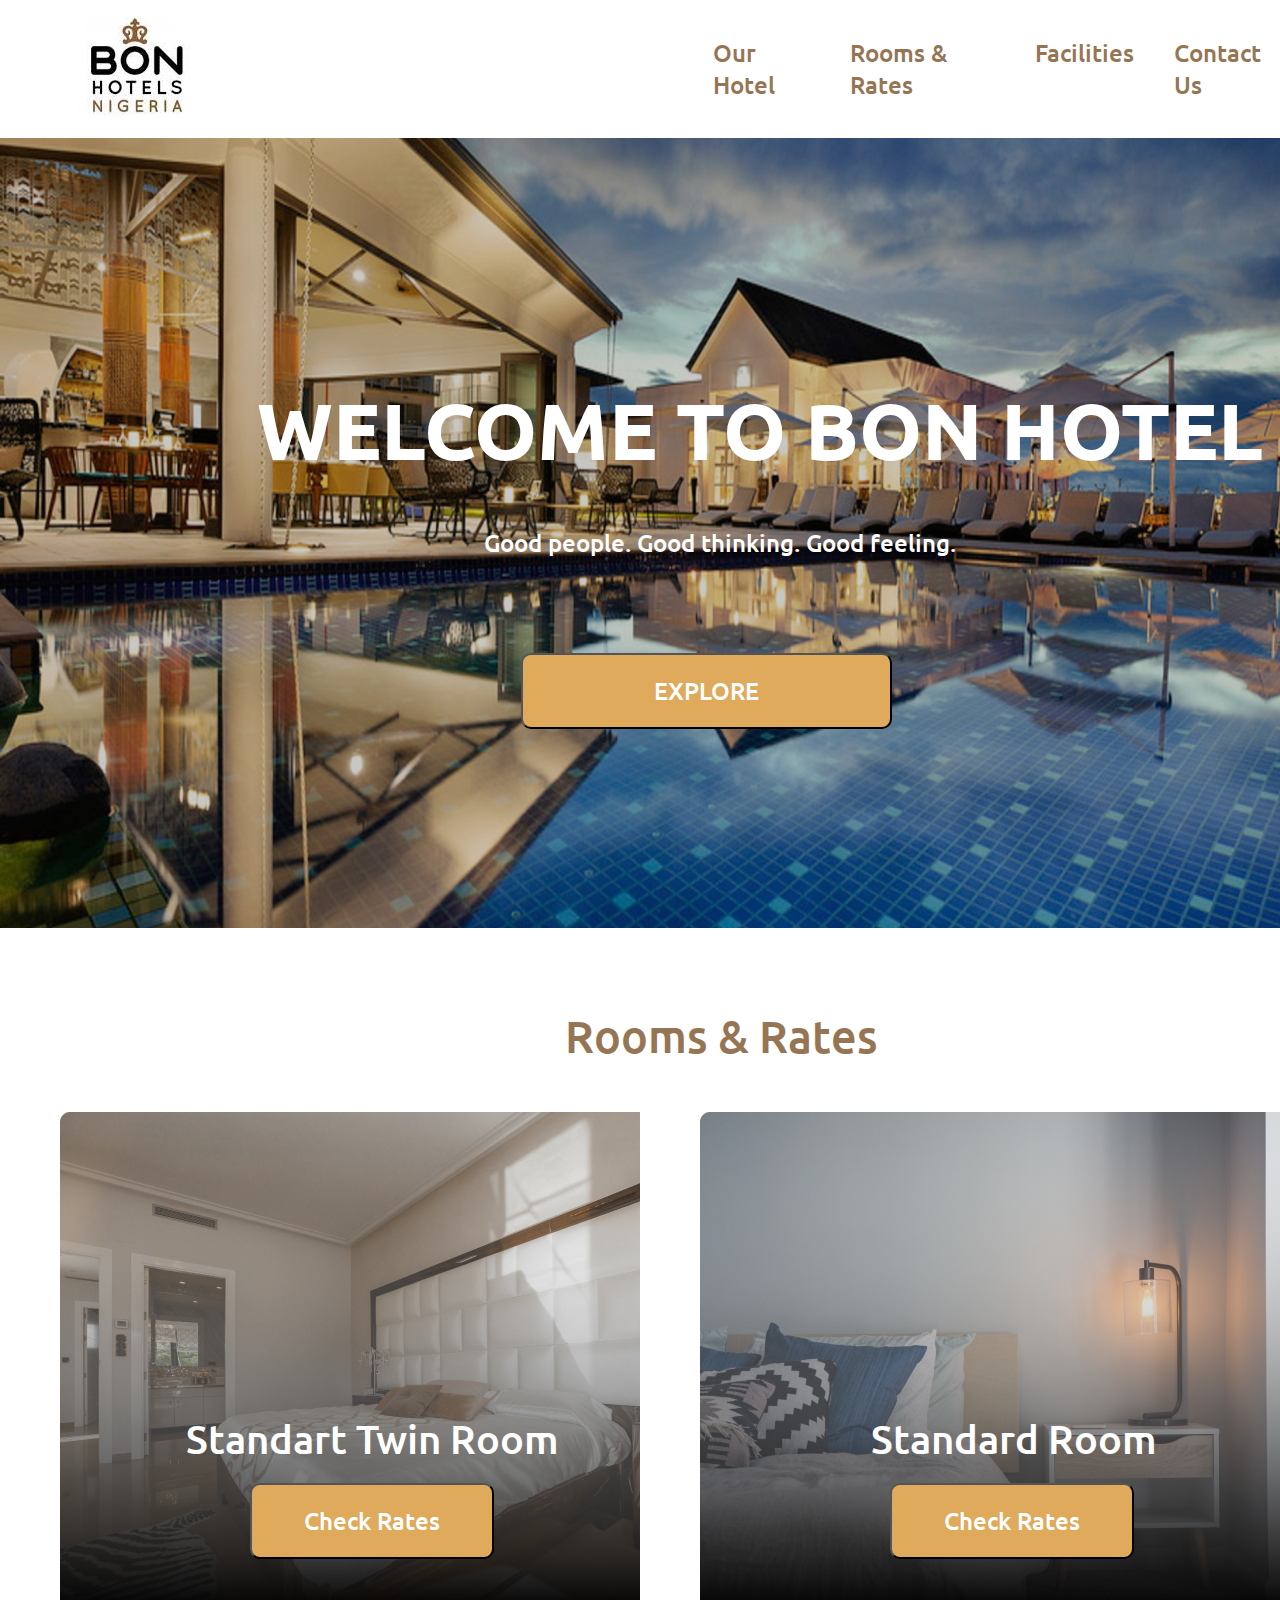
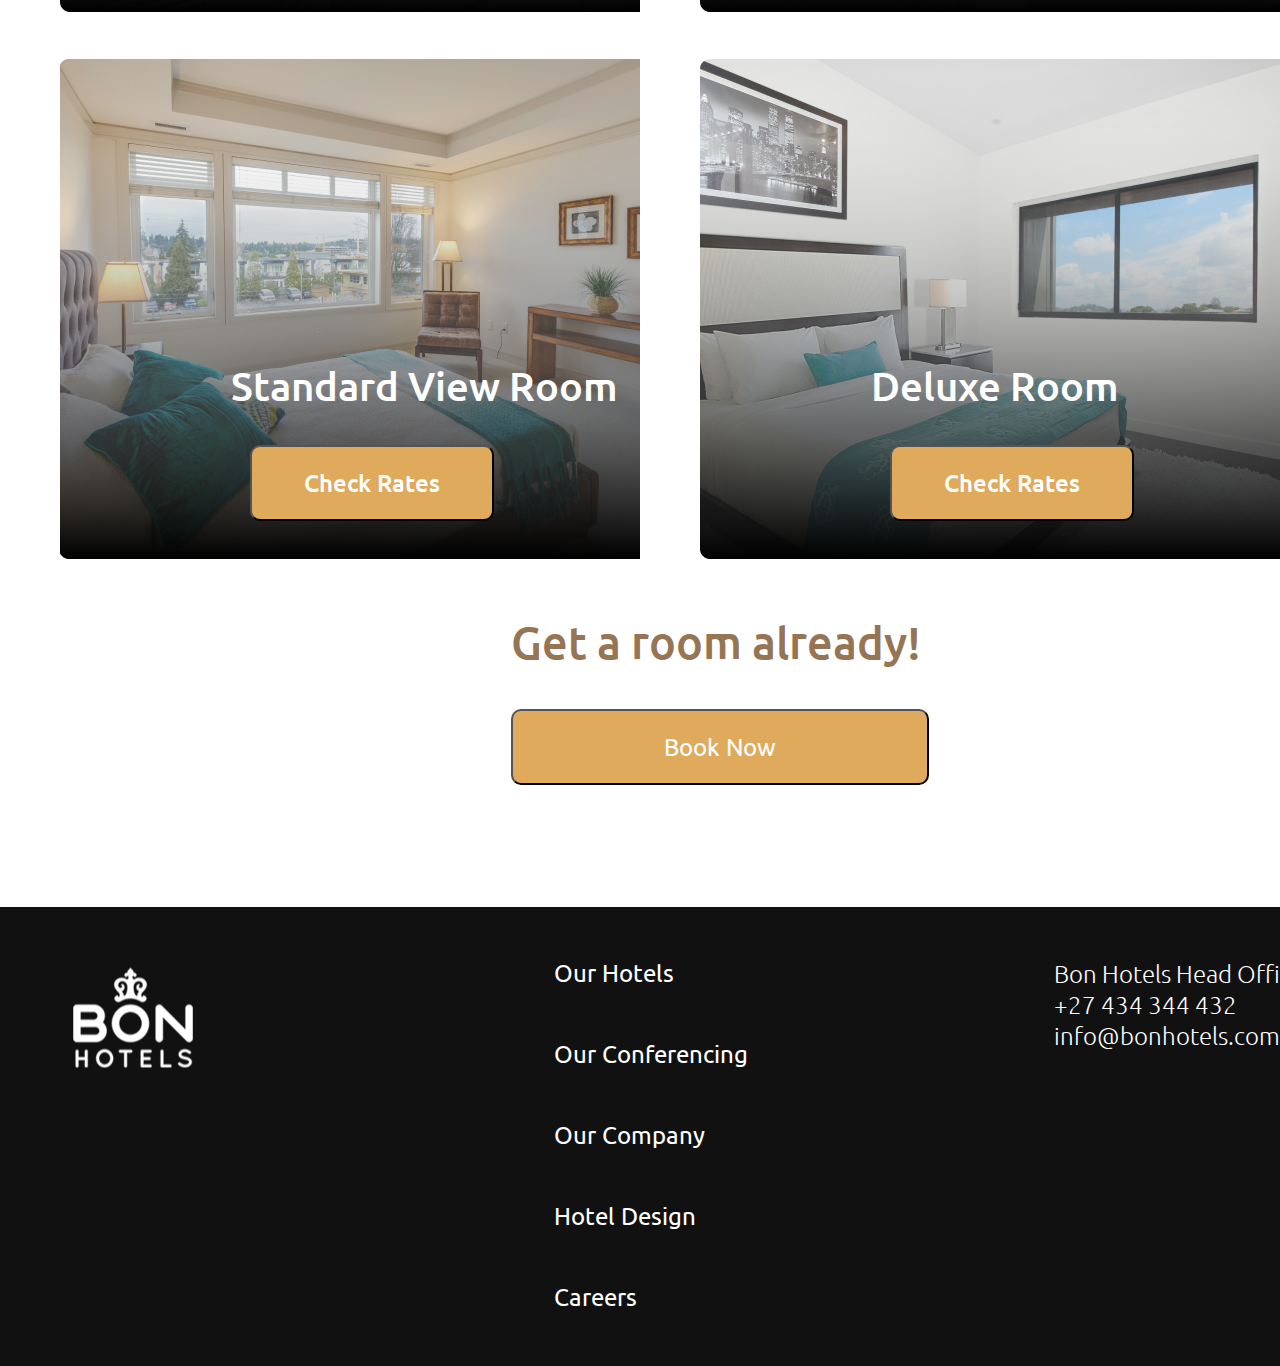
<file: index.html>
<!DOCTYPE html>
<html lang="en">
<head>
    <meta charset="UTF-8">
    <meta name="viewport" content="width=device-width, initial-scale=1.0">
    <title>Bon Hotel</title>
    <link rel="preconnect" href="https://fonts.googleapis.com">
    <link rel="preconnect" href="https://fonts.gstatic.com" crossorigin>
    <link href="https://fonts.googleapis.com/css2?family=Ubuntu:wght@300;500;700&display=swap" rel="stylesheet">
    <link rel="stylesheet" href="style.css">
</head>
<body>

              <!-- header -->
    <div class="header">
        
        
        <div class="logo">
            <img src="logo.png" alt="">
        </div>

        <div class="navigation">
            <a href="index.html">Our Hotel</a>
            <a href="rooms-rates.html">Rooms & Rates</a>
            <a href="#">Facilities</a>
            <a href="#">Contact Us</a>

        </div>

    </div>

    </div>

            <!-- main -->

            <div class="main">
                <h1 class="main-title">WELCOME TO BON HOTEL</h1>
                <p class="main-paragraph">Good people. Good thinking. Good feeling.</p>
                <div class="button1">
                        <button>
                            <a href="#">EXPLORE</a>
                        </button>
                </div>

            </div>

            <h2>Rooms & Rates</h2>

             <!-- Rooms & rates -->

            <div class="Rooms-Rates">
                <div class="standart-twin-room">
                    <h1>Standart Twin Room</h1>
                    <button>
                        <p>Check Rates</p>
                    </button>
                </div>

                <div class="Standart-Room">
                    <h1>Standard Room</h1>
                    <button>
                        <p>Check Rates</p>
                    </button>
                </div>

                </div>

            </div>  

            <div class="delux-view">

                <div class="Standard-View-Room">
                    <h1>Standard View Room</h1>
                    <button>
                        <p>Check Rates</p>
                    </button>
                </div>

                <div class="Deluxe-Room">
                    <h1>Deluxe Room</h1>
                    <button>
                        <p>Check Rates</p>
                    </button>
                </div>

            </div>

            <div class="book-now">
                <h3>Get a room already!</h3>
                <button>
                  <a href="#">Book Now</a>
                </button>
            </div>

    </div>

            <!-- footer -->

        <div class="footer">
            <div class="footer-logo">
                <img src="footer.png" alt="">
            </div>

            <div class="footer-info">
                <a href="#">Our Hotels</a>
                <a href="#">Our Conferencing</a>
                <a href="#">Our Company</a>
                <a href="#">Hotel Design</a>
                <a href="#">Careers</a>
            </div>

            <div class="footer-contact">
                    <a href="#">Bon Hotels Head Office </a>
                    <a href="#">+27 434 344 432</a>
                    <a href="#">info@bonhotels.com</a> 
            </div>
        </div>

</body>
</html>
</file>
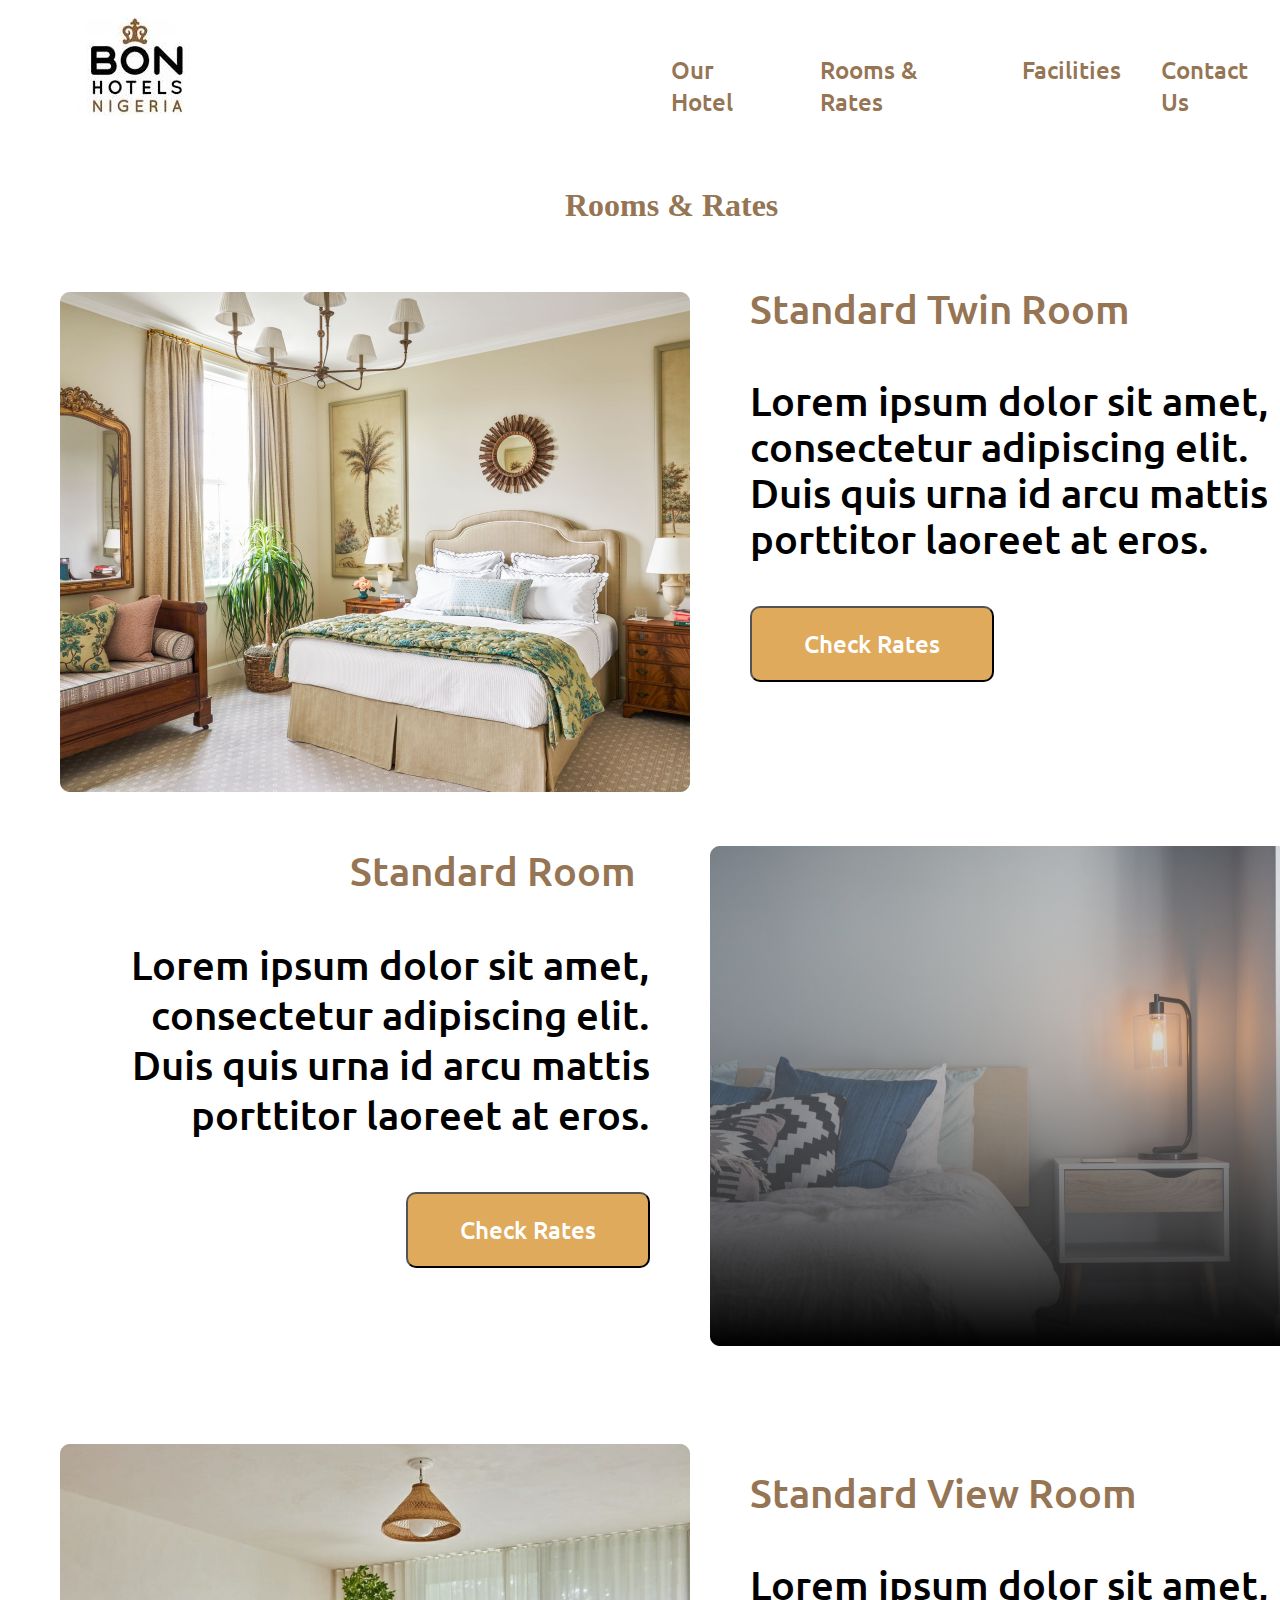
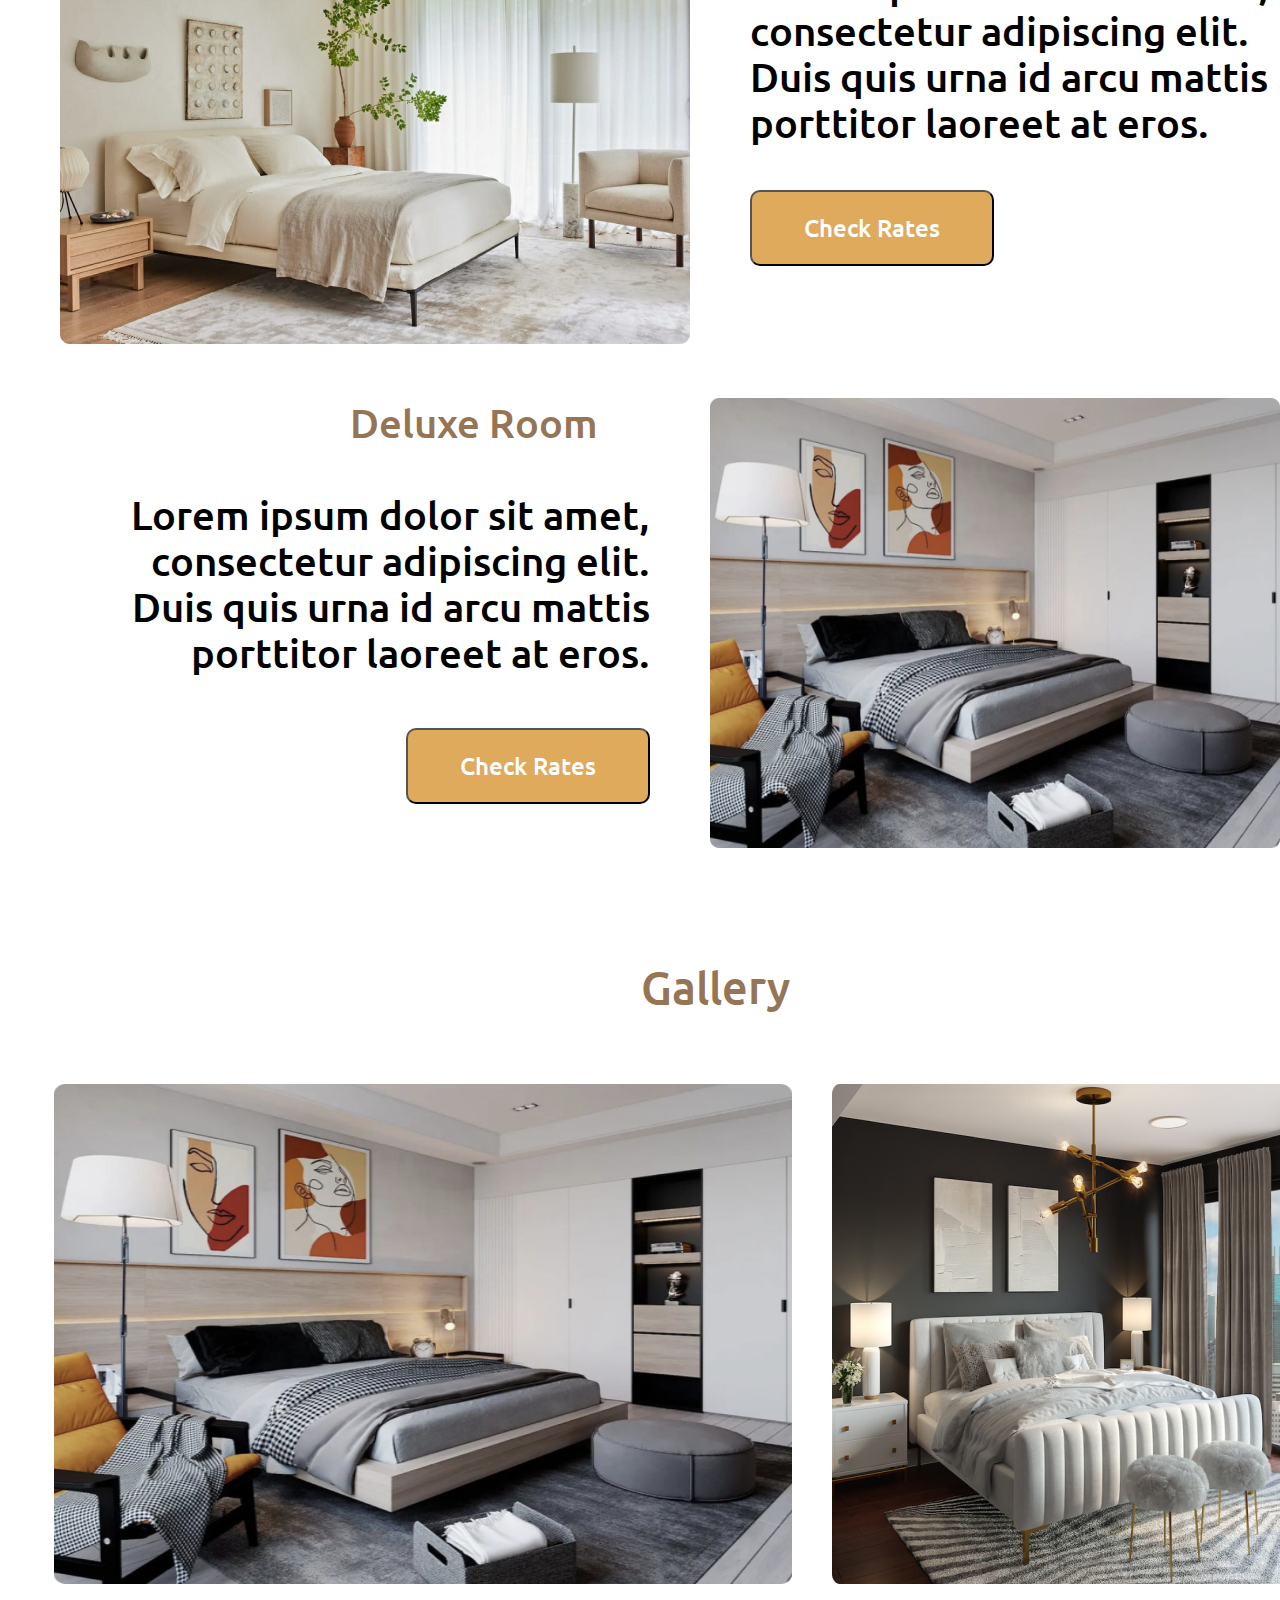
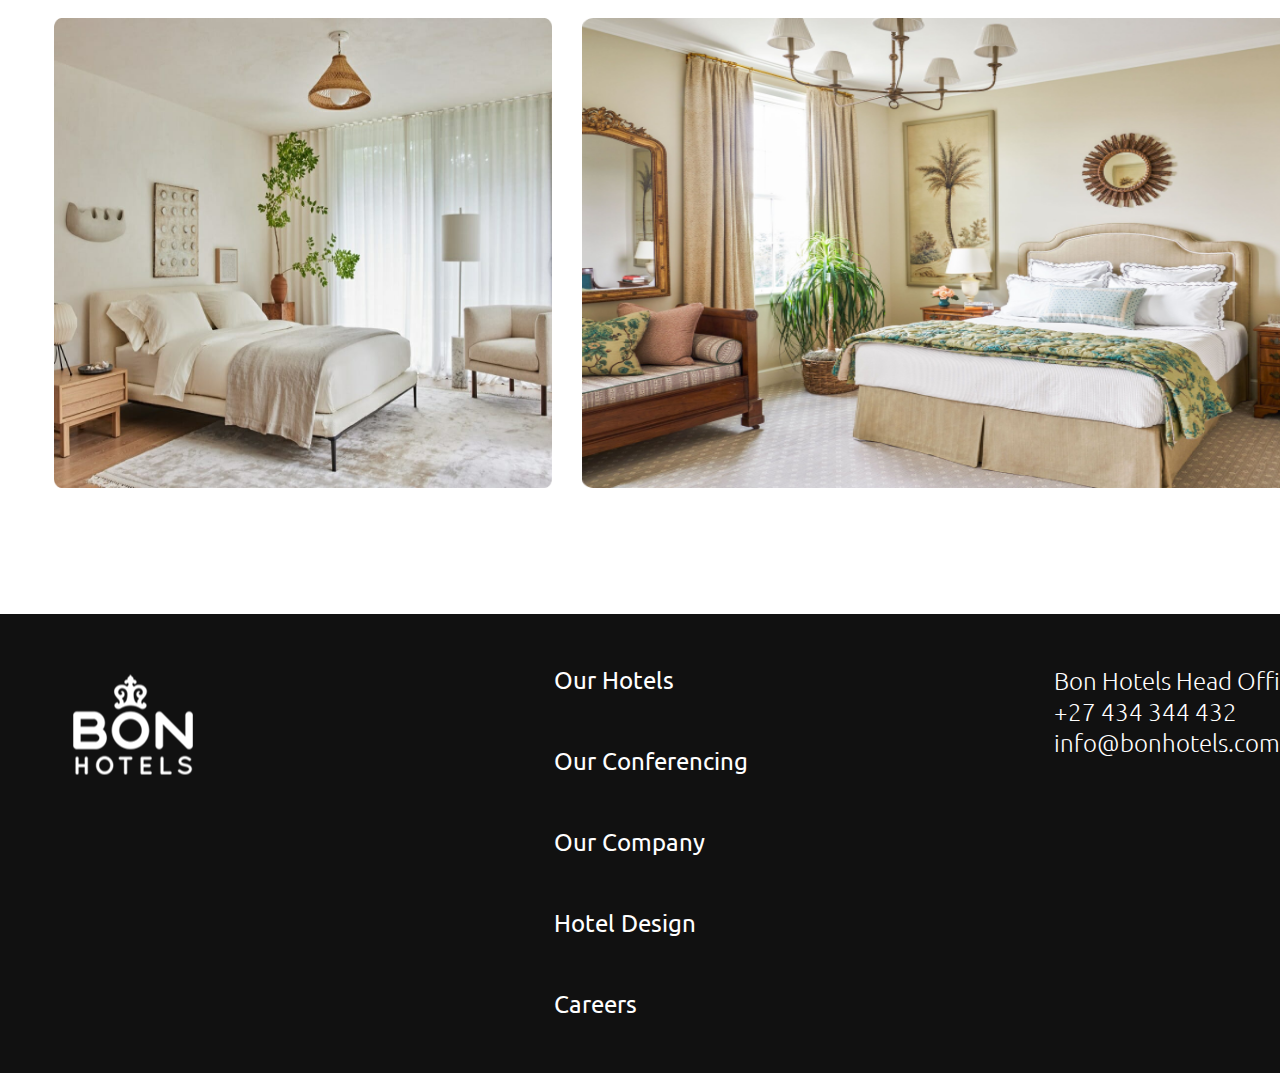
<file: rooms&rates.html>
<!DOCTYPE html>
<html lang="en">
<head>
    <meta charset="UTF-8">
    <meta name="viewport" content="width=device-width, initial-scale=1.0">
    <title>Rooms & Rates</title>
    <link rel="stylesheet" href="rooms&rates.css">
    <link rel="preconnect" href="https://fonts.googleapis.com">
    <link rel="preconnect" href="https://fonts.gstatic.com" crossorigin>
    <link href="https://fonts.googleapis.com/css2?family=Ubuntu:wght@300;500;700&display=swap" rel="stylesheet">
</head>
<body>
    
        <!-- header  -->

    <div class="header">

        <div class="logo">
            <img src="logo.png" alt="">
        </div>

        <div class="navigation">
            <a href="index.html">Our Hotel</a>
            <a href="rooms-rates.html">Rooms & Rates</a>
            <a href="#">Facilities</a>
            <a href="#">Contact Us</a>
        </div>
    </div>

      <h1>Rooms & Rates</h1>

            <!-- rooms -->

      <div class="rooms">

        <div class="img">
            <img src="standart-twin.png" alt="">
        </div>

        <div class="text">
            <h2>Standard Twin Room</h2>
            <p>Lorem ipsum dolor sit amet, consectetur adipiscing elit. Duis quis urna id arcu mattis porttitor laoreet at eros.</p>
            <button>
                <a href="#">Check Rates</a>
            </button>
        </div>

      </div>
      
      <div class="standart2">

        <div class="standart-room">
            <img src="standart.png" alt="">
        </div>

        <div class="text2">
            <h3>Standard Room</h3>
            <p>Lorem ipsum dolor sit amet, consectetur adipiscing elit. Duis quis urna id arcu mattis porttitor laoreet at eros.</p>
            <button>
                <a href="#">Check Rates</a>
            </button>
        </div>

      </div>

      <div class="standart-view">

        <div class="img">
            <img src="standart-view.png" alt="">
        </div>

        <div class="text">
            <h4>Standard View Room</h4>
            <p>Lorem ipsum dolor sit amet, consectetur adipiscing elit. Duis quis urna id arcu mattis porttitor laoreet at eros.</p>
            <button>
                <a href="#">Check Rates</a>
            </button>
        </div>

      </div>

      <div class="Deluxe-room2">

        <div class="img">
            <img src="deluxe.png" alt="">
        </div>

        <div class="text">
            <h5>Deluxe Room</h5>
            <p>Lorem ipsum dolor sit amet, consectetur adipiscing elit. Duis quis urna id arcu mattis porttitor laoreet at eros.</p>
            <button>
                <a href="#">Check Rates</a>
            </button>
        </div>

      </div>

        <!-- gallery -->
       
        <h6>Gallery</h6>

    <div class="first">
        <div class="deluxe-view">
            <img src="deluxe2.png" alt="">
        </div>

        <div class="standart-room3">
            <img src="standart3.png" alt="">
        </div>
    </div>    
    
    <div class="second">
        <div class="standart-view3">
            <img src="standart-view.png" alt="">
        </div>

        <div class="standart-twin2">
            <img src="standart-twin2.png" alt="">
        </div>
    </div>


        <!-- footer -->
        <div class="footer2">
            <div class="footer-logo">
                <img src="footer.png" alt="">
            </div>

            <div class="footer-info">
                <a href="#">Our Hotels</a>
                <a href="#">Our Conferencing</a>
                <a href="#">Our Company</a>
                <a href="#">Hotel Design</a>
                <a href="#">Careers</a>
            </div>

            <div class="footer-contact">
                    <a href="#">Bon Hotels Head Office </a>
                    <a href="#">+27 434 344 432</a>
                    <a href="#">info@bonhotels.com</a> 
            </div>
        </div>
</body> 
</html>
</file>
<file: style.css>
*{
    max-width: 1440px;
    margin: 0;
    padding: 0;
    box-sizing: border-box;
    text-decoration: none;
}

.header{
    display: flex;
    align-items: center;
}

.logo{
    width: 151px;
    height: 101px;
    margin-top: 18px;
    margin-left: 62px;
    margin-bottom: 19px;  
}


.navigation a{
    color: #957554;
    font-family: 'Ubuntu', sans-serif;
    font-weight: 500;
    font-size: 24px;
}


.navigation{
    margin: top 20px;
    margin-left: 500px;
    display: flex;
    gap: 40px;
}

.main{
    background-image: url(back.png);
    width: 1440px;
    height: 790px;
}

.main-title{
    color: #FFFFFF;
    padding-top: 242px;
    padding-left: 257px;
    padding-right: 173px;
    font-family: 'Ubuntu', sans-serif;
    font-size: 80px;
    font-weight: 700;
}

.main-paragraph{
    color: #FFFFFF;
    padding-top: 48.07px;
    padding-left: 483.95px;
    padding-bottom: 53.83px;
    font-family: 'Ubuntu', sans-serif;
    font-size: 24px;
    font-weight: 500;
}

.button1 a{
    font-family: 'Ubuntu', sans-serif;
    font-weight: 500;
    font-size: 24px;
    color: #FFFFFF;
}


.button1{
    padding-top: 40px;
    padding-left: 520.75px;
}


.button1 button{
    background-color: #DFAA5B;
    width: 371px;
    height: 76px;
    border-radius: 10px;
}

 
h2{
    font-family: 'Ubuntu', sans-serif;
    font-size: 45px;
    font-weight: 500;
    padding-top: 80px;
    padding-left: 565px;
    color: #957554;
}

.Rooms-Rates{
    display: flex;

}

.standart-twin-room{
    background-image: url(st.tw.png);
    width: 630px;
    height: 500px;
    margin-top: 47px;
    margin-left: 60px;
}


.standart-twin-room h1{
    padding-top: 302px;
    padding-left: 126px;
    padding-bottom: 19px;
    font-family: 'Ubuntu', sans-serif;
    font-size: 40px;
    font-weight: 500;
    color: #FFFFFF;
}


.standart-twin-room p{
    font-family: 'Ubuntu', sans-serif;
    font-size: 24px;
    font-weight: 500;
    color: #FFFFFF;
}

.standart-twin-room button{
    background-color: #DFAA5B;
    width: 244px;
    height: 76px;
    margin-left: 190px;
    border-radius: 10px;
}

.Standart-Room{
    background-image: url(standart.png);
    width: 630px;
    height: 500px;
    margin-top: 47px;
    margin-left: 60px;
}

.Standart-Room h1{
    padding-top: 302px;
    padding-left: 171px;
    padding-bottom: 19px;
    font-family: 'Ubuntu', sans-serif;
    font-size: 40px;
    font-weight: 500;
    color: #FFFFFF;
}


.Standart-Room p{
    font-family: 'Ubuntu', sans-serif;
    font-size: 24px;
    font-weight: 500;
    color: #FFFFFF;
}


.Standart-Room button{
    background-color: #DFAA5B;
    width: 244px;
    height: 76px;
    margin-left: 190px;
    border-radius: 10px;
}


.delux-view{
    display: flex;
}


.Standard-View-Room{
    background-image: url(st.view.png);
    width: 630px;
    height: 500px;
    margin-top: 47px;
    margin-left: 60px;
}

.Standard-View-Room h1{
    padding-top: 302px;
    padding-left: 171px;
    padding-bottom: 34px;
    font-family: 'Ubuntu', sans-serif;
    font-size: 40px;
    font-weight: 500;
    color: #FFFFFF;
}


.Standard-View-Room p{
    font-family: 'Ubuntu', sans-serif;
    font-size: 24px;
    font-weight: 500;
    color: #FFFFFF;
}


.Standard-View-Room button{
    background-color: #DFAA5B;
    width: 244px;
    height: 76px;
    margin-left: 190px;
    border-radius: 10px;
}


.Deluxe-Room{
    background-image: url(deluxe\ room.png);
    width: 630px;
    height: 500px;
    margin-top: 47px;
    margin-left: 60px;
}

.Deluxe-Room h1{
    padding-top: 302px;
    padding-left: 171px;
    padding-bottom: 34px;
    font-family: 'Ubuntu', sans-serif;
    font-size: 40px;
    font-weight: 500;
    color: #FFFFFF;
}

.Deluxe-Room p{
    font-family: 'Ubuntu', sans-serif;
    font-size: 24px;
    font-weight: 500;
    color: #FFFFFF;
}

.Deluxe-Room button{
    background-color: #DFAA5B;
    width: 244px;
    height: 76px;
    margin-left: 190px;
    border-radius: 10px;
}


h3{
    color: #957554;
    font-family: 'Ubuntu', sans-serif;
    font-weight: 500;
    font-size: 45px;
    padding-top: 55px;
    padding-left: 511px;
}

.book-now button{
    background-color: #DFAA5B;
    width: 244px;
    height: 76px;
    border-radius: 10px;
    margin-left: 511px;
    margin-top: 38px;
    width: 418px;
    height: 76px;
}

.book-now a{
    font-family: 'Ubuntu', sans-serif;
    font-weight: 500px;
    font-size: 24px;
    color: #FFFFFF;
    padding-top: 24px;
    padding-bottom: 24px;
}

.footer{
    display: flex;
    background-color: #111111;
    margin-top: 122px;
    width: 1440px;
    height: 459px;
}

.footer-logo{
    padding-top: 51px;
    padding-left: 55px;
}

.footer-info a{
    color: #FFF;
    font-family: "Ubuntu" , sans-serif;
    font-size: 24px;
    font-weight: 400;
    display: flex;
    flex-direction: column;
    margin-top: 51px;
    padding-left: 345px;
}

.footer-contact {
    font-family: 'Ubuntu', sans-serif;
    font-weight: 300;
    font-size: 24px;
    padding-top: 51px;
    width: 263px;
    height: 83px;
    margin-left: 306px;
}

.footer-contact a{
    color: #FFF;
}
</file>
<file: rooms&rates.css>
*{
    max-width: 1440px;
    padding: 0;
    margin: 0;
    box-sizing: border-box;
    text-decoration: none;
}

.header{
    display: flex;
}

.logo{
    padding-top: 18px;
    padding-left: 62px;
    width: 151px;
    height: 101px;
}

.navigation{
    padding-top: 54px;
    padding-left: 520px;
    display: flex;
    gap: 40px;
}

.navigation a{
    color: #957554;
    font-family: "Ubuntu" , sans-serif;
    font-weight: 500;
    font-size: 24px; 
}

h1{
    color: #957554;
    padding-top: 69px;
    padding-left: 565px;
}

.rooms{
    display: flex;
}


.rooms img{
    width: 630px;
    height: 500px;
    margin-top: 68px;
    margin-left: 60px;
}

.text h2{
    padding-left: 60px;
    padding-top: 60px;
    font-family: "Ubuntu" , sans-serif;
    font-size: 40px;
    font-weight: 500;
    color: #957554;
}

.text p{
    color: #000000;
    font-family: "Ubuntu" , sans-serif;
    font-size: 40px;
    font-weight: 500;
    line-height: 46px;
    padding-left: 60px;
    padding-top: 44px;
}


.text button{
    background-color: #DFAA5B;
    border-radius: 10px;
    width: 244px;
    height: 76px;
    margin-top: 44px;
    margin-left: 60px;
}

.text a{
    color: #FFFFFF;
    font-family: "Ubuntu" , sans-serif;
    font-size: 24px;
    font-weight: 500;
}

.standart2{
    display: flex;
    flex-direction: row-reverse;
}


.standart-room{
    padding-right: 60px;
    padding-left: 60px;
    padding-top: 50px;
    width: 630px;
    height: 500px;
}


.text2 h3{
    padding-left: 390px;
    padding-top: 50px;
    font-family: "Ubuntu" , sans-serif;
    font-size: 40px;
    font-weight: 500;
    color: #957554;
}

.text2 p{
    color: #000000;
    font-family: "Ubuntu" , sans-serif;
    font-size: 40px;
    font-weight: 500;
    padding-left: 150px;
    padding-top: 44px;
    text-align: right;
}

.text2 button{
    background-color: #DFAA5B;
    border-radius: 10px;
    width: 244px;
    height: 76px;
    margin-left: 446px;
    margin-top: 52px;
}

.text2 a{
    color: #FFFFFF;
    font-family: "Ubuntu" , sans-serif;
    font-size: 24px;
    font-weight: 500;
}


.standart-view{
    display: flex;
}

.standart-view img{
    width: 630px;
    height: 500px;
    margin-top: 148px;
    margin-left: 60px;
}

.standart-view h4{
    margin-top: 172px;
    margin-left: 60px;
    font-family: "Ubuntu" , sans-serif;
    font-size: 40px;
    font-weight: 500;
    color: #957554;
}

.Deluxe-room2{
    display: flex;
    flex-direction: row-reverse;
}

.Deluxe-room2 img{  
    padding-left: 60px;
    padding-top: 50px;
    width: 630px;
    height: 500px;
}

.Deluxe-room2 h5{
    padding-left: 390px;
    padding-top: 50px;
    font-family: "Ubuntu" , sans-serif;
    font-size: 40px;
    font-weight: 500;
    color: #957554;
}

.Deluxe-room2 p{
    color: #000000;
    font-family: "Ubuntu" , sans-serif;
    font-size: 40px;
    font-weight: 500;
    padding-left: 150px;
    padding-top: 44px;
    text-align: right;
}


.Deluxe-room2 button{
    background-color: #DFAA5B;
    border-radius: 10px;
    width: 244px;
    height: 76px;
    margin-left: 446px;
    margin-top: 52px;
}

.Deluxe-room2 a{
    color: #FFFFFF;
    font-family: "Ubuntu" , sans-serif;
    font-size: 24px;
    font-weight: 500;
}

h6{
    font-family: "Ubuntu" , sans-serif;
    font-size: 45px;
    font-weight: 500;
    padding-top: 107px;
    padding-left: 641px;
    color: #957554;
    padding-bottom: 68px;
}

.first {
    display: flex;
}

.deluxe-view img{
    width: 792px;
    height: 500px;
    padding-left: 54px;
}

.standart-room3 img{
    width: 538px;
    height: 500px; 
    padding-left: 40px;
}

.second{
    display: flex;
}


.standart-view3 img{
    width: 552px;
    height: 500px;
    padding-left: 54px;
    padding-top: 30px;
}


.standart-twin2 img{
    width: 782px;
    height: 500px;
    padding-top: 30px;
    padding-left: 30px;
}

.footer2{
    display: flex;
    background-color: #111111;
    margin-top: 122px;
    width: 1440px;
    height: 459px;
}


.footer-logo{
    padding-top: 51px;
    padding-left: 55px;
}


.footer-info a{
    color: #FFF;
    font-family: "Ubuntu" , sans-serif;
    font-size: 24px;
    font-weight: 400;
    display: flex;
    flex-direction: column;
    margin-top: 51px;
    padding-left: 345px;
}


.footer-contact {
    font-family: 'Ubuntu', sans-serif;
    font-weight: 300;
    font-size: 24px;
    padding-top: 51px;
    width: 263px;
    height: 83px;
    margin-left: 306px;
}

.footer-contact a{
    color: #FFF;
}
</file>
